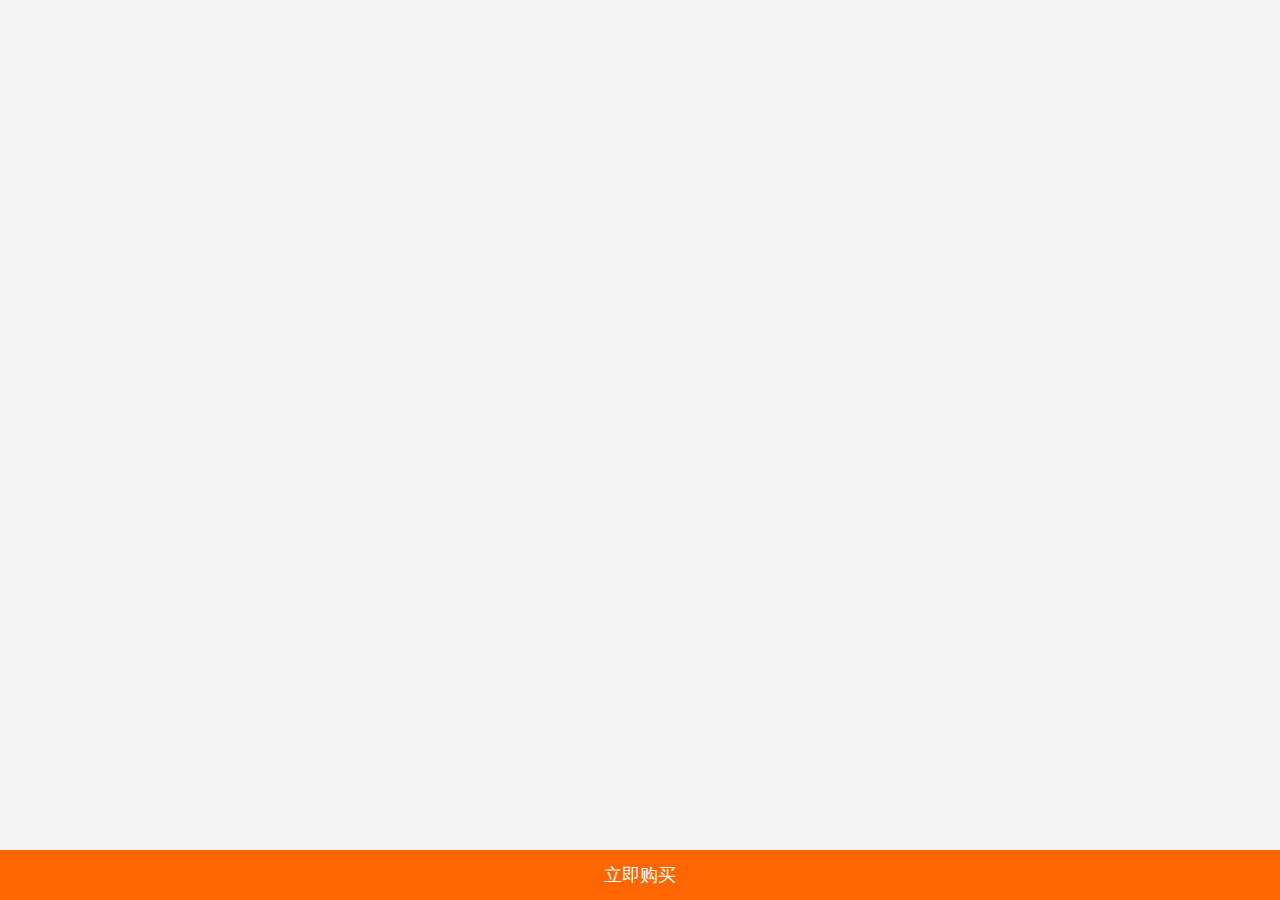
<file: package/index.html>
<!doctype html>
<html>
<head>
<meta charset="utf-8">
<meta name="viewport" content="width=device-width, initial-scale=1.0, maximum-scale=1.0, user-scalable=0">
<meta content="yes" name="apple-mobile-web-app-capable">
<meta content="black" name="apple-mobile-web-app-status-bar-style">
<meta content="telephone=no" name="format-detection">
<title>威娜钓具套装</title>
<link rel="shortcut icon" href="favicon.ico" />
<link type="text/css" rel="stylesheet" href="css/comm.css" />
</head>

<body>
<div class="wenr-bd">
    <div class="wenr-float-btn"><a href="javascript:;" class="b-default bg-orange" onclick="wenrProdItem()">立即购买</a></div>
</div>
<script type="text/javascript" src="js/jquery.min.js"></script>
<script type="text/javascript" src="js/share.js"></script>
<div class="wenr-item-choose wenr-b wenr-time">
    <div class="w-i-c-hd">
        <div class="fl w-i-c-photo directly"><span><img src="img/20170222684111.jpg"></span></div>
        <div class="fl w-i-c-info">
            <span class="info-title f-14 lh-16">全套垂钓装备鱼杆特价 鱼竿 鱼钩 鱼漂 鱼线 轮 </span>
            <div class="info-price f-16 mt-05">￥<span id="wenrProdPrice">325</span></div>
            <div class="info-select f-14 mt-05 c-gray">已选：<span id="wenrProdItem">黑色经典款</span></div>
        </div>
        <div class="w-i-c-close" onclick="wenrProdItem()"></div>
    </div>
    <div id="wenrProdItemSelect" class="clr w-i-c-select">
        <a href="javascript:;" class="select" data-title="黑色经典款" data-price="325" data-number="1" data-amount="325">黑色经典款</a>
        <a href="javascript:;" data-title="白色" data-price="315" data-number="1"  data-amount="315">白色</a>
        <a href="javascript:;" data-title="蓝色" data-price="350" data-number="1"  data-amount="350">蓝色</a>
    </div>
    <div class="wenr-line-t w-i-c-number">
        <span class="number-title fl f-14">购买数量</span>
        <div class="fr">
            <ul class="number-choose">
                <li id="wenrProdNminus" class="btn-minus"></li>
                <li><input id="wnerProdNtext" class="text-number" type="tel" data-max="5" value="1"><input id="wnerProdNamount" type="hidden" value="325"></li>
                <li id="wenrProdNadd" class="btn-add"></li>
            </ul>
        </div>
    </div>
    <div class="wenr-bd">
        <div class="wenr-float-btn"><a href="order.settlement.html" class="b-default bg-orange">确定</a></div>
    </div>
</div>
</body>
</html>
</file>
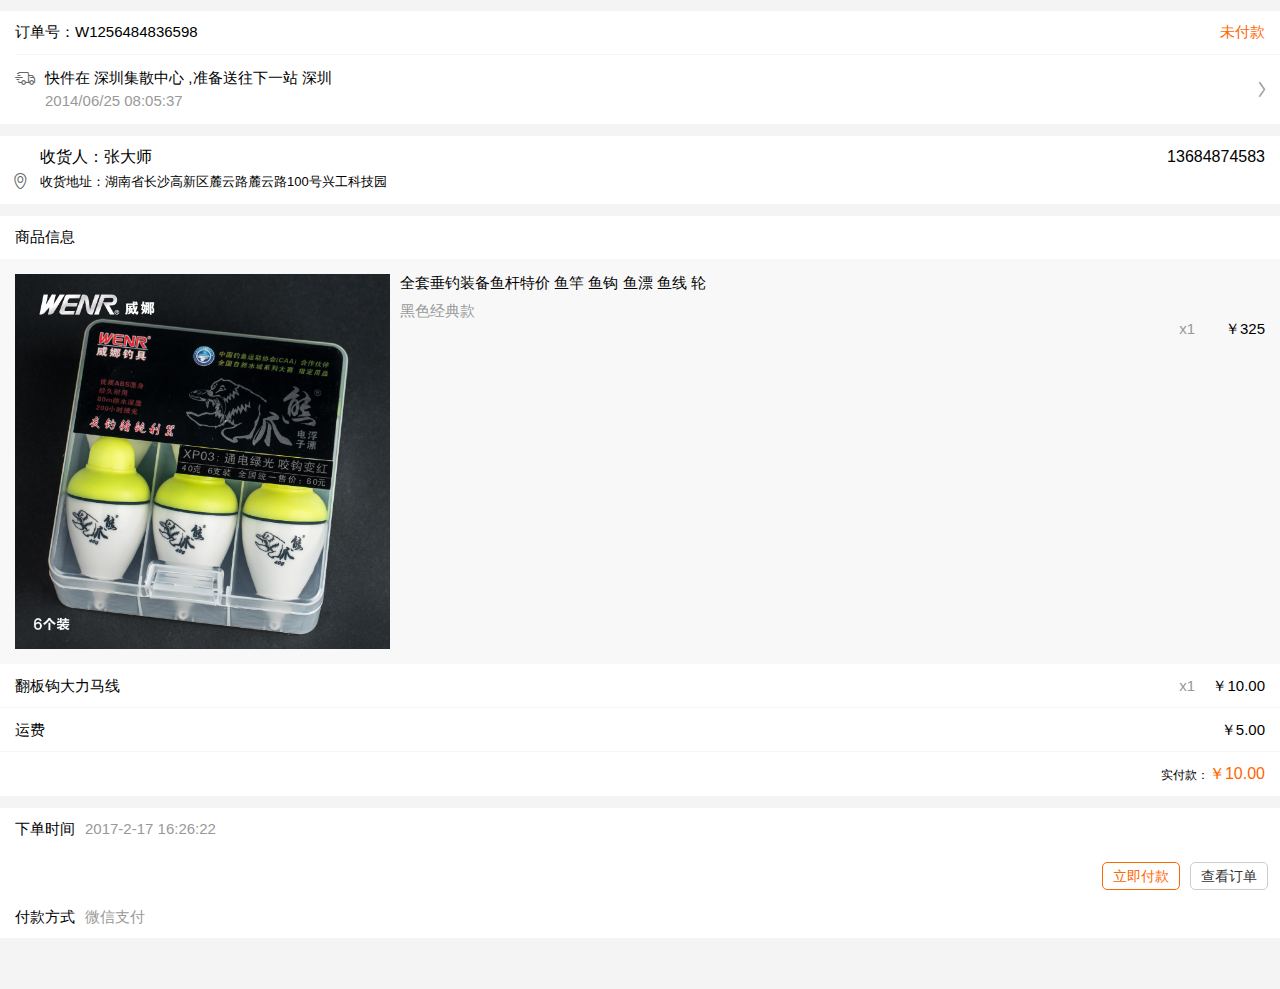
<file: package/order.detail.html>
<!doctype html>
<html>
<head>
<meta charset="utf-8">
<meta name="viewport" content="width=device-width, initial-scale=1.0, maximum-scale=1.0, user-scalable=0">
<meta content="yes" name="apple-mobile-web-app-capable">
<meta content="black" name="apple-mobile-web-app-status-bar-style">
<meta content="telephone=no" name="format-detection">
<title>订单详情</title>
<link rel="shortcut icon" href="favicon.ico" />
<link type="text/css" rel="stylesheet" href="css/comm.css" />
</head>

<body>
<div class="wenr-modules wenr-order">
    <div class="wenr-lines wenr-order-detail">
        <div class="wenr-list">
            <div class="wenr-m-left">订单号：W1256484836598</div>
            <div class="wenr-m-right"><span class="c-orange">未付款</span></div>
        </div>
        <div class="wenr-list">
            <a href="prompt.html" class="w-o-d-express">
                <div>快件在 深圳集散中心 ,准备送往下一站 深圳</div>
                <div class="c-gray mt-05">2014/06/25 08:05:37</div>
            </a>
        </div>
    </div>
    <div class="wenr-lines">
        <div class="wenr-address-select address">
            <div class="clr w-a-s-hd">
                <div class="fl" id="wenrAddressName">收货人：张大师</div>
                <div class="fr" id="wenrAddressPhone">13684874583</div>
            </div>
            <div class="w-a-s-bd" id="wenrAddressAddress">收货地址：湖南省长沙高新区麓云路麓云路100号兴工科技园</div>
        </div>
    </div>
    <div class="wenr-lines">
        <div class="wenr-title">商品信息</div>
        <div class="wenr-order-list">
            <div class="clr w-o-l-prod">
                <div class="fl w-o-l-photo directly"><span><img src="img/20170222684111.jpg"></span></div>
                <div class="fl w-o-l-title">
                    <div>全套垂钓装备鱼杆特价 鱼竿 鱼钩 鱼漂 鱼线 轮</div>
                    <div class="c-gray mt-10">黑色经典款</div>
                    <div class="fr"><span class="c-gray">x1</span><span class="fr w-o-l-price">￥325</span></div>
                </div>
            </div>
            <div class="wenr-title wenr-line-b">
                <div class="fl">翻板钩大力马线</div>
                <div class="fr"><span class="c-gray">x1</span><span class="fr w-o-l-price">￥10.00</span></div>
            </div>
            <div class="wenr-title wenr-line-b">
                <div class="fl">运费</div>
                <div class="fr"><span class="fr w-o-l-price">￥5.00</span></div>
            </div>
            <div class="w-o-l-info">实付款：<span class="f-16 c-orange">￥10.00</span></div>
        </div>
    </div>
    <div class="wenr-lines">
        <div class="wenr-list">
            <div class="fl mr-10">下单时间</div>
            <div class="fl"><span class="c-gray">2017-2-17 16:26:22</span></div>
        </div>
        <div class="wenr-list">
            <div class="fl mr-10">付款时间</div>
            <div class="fl"><span class="c-gray">2017-2-27 13:17:05</span></div>
        </div>
        <div class="wenr-list">
            <div class="fl mr-10">付款方式</div>
            <div class="fl"><span class="c-gray">微信支付</span></div>
        </div>
    </div>

<div class="wenr-bd">
    <div class="wenr-float-btn wenr-order-detail-btn">
        <a href="user.index.html" class="c-gray">查看订单</a>
        <a href="" class="c-orange">立即付款</a>
    </div>
</div>
<script type="text/javascript" src="js/jquery.min.js"></script>
<script type="text/javascript" src="js/share.js"></script>
</body>
</html>
</file>
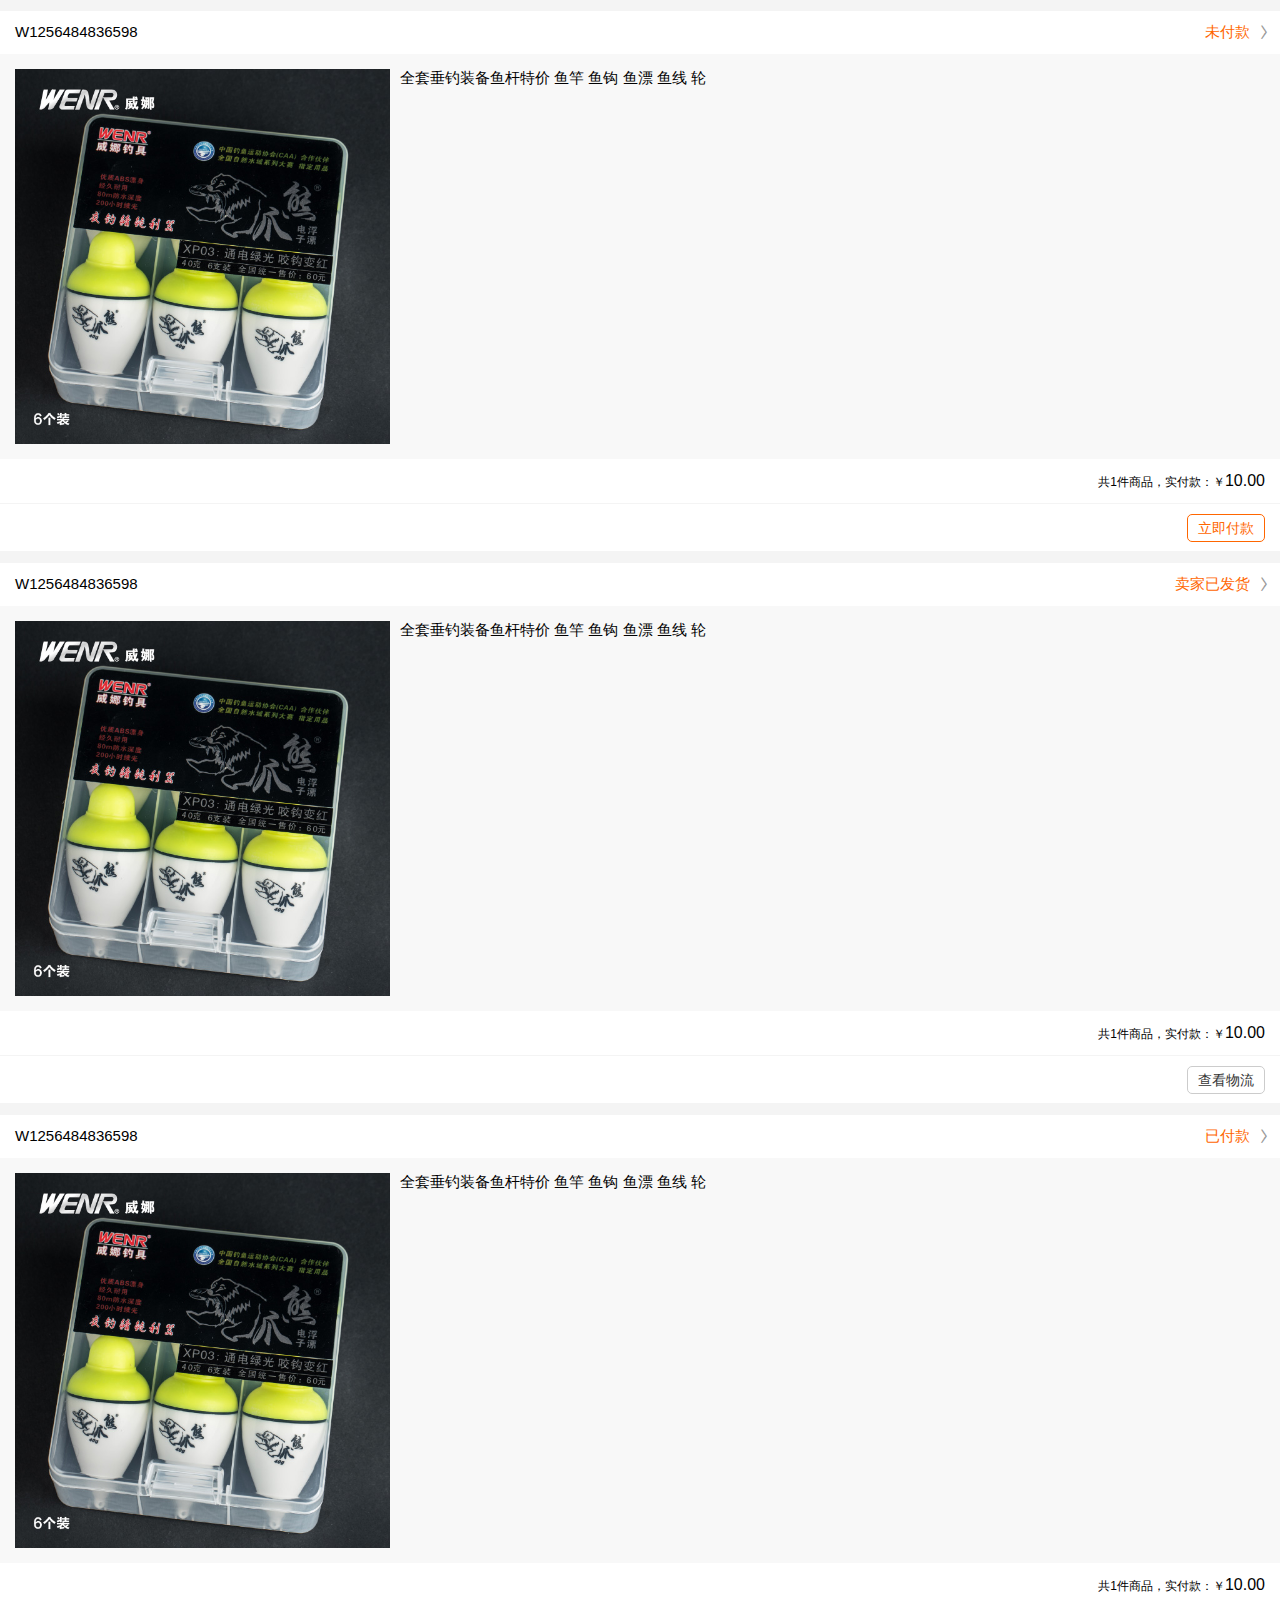
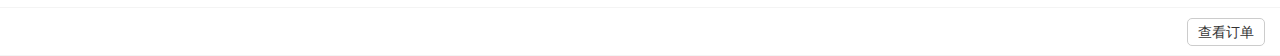
<file: package/order.list.html>
<!doctype html>
<html>
<head>
<meta charset="utf-8">
<meta name="viewport" content="width=device-width, initial-scale=1.0, maximum-scale=1.0, user-scalable=0">
<meta content="yes" name="apple-mobile-web-app-capable">
<meta content="black" name="apple-mobile-web-app-status-bar-style">
<meta content="telephone=no" name="format-detection">
<title>我的订单</title>
<link rel="shortcut icon" href="favicon.ico" />
<link type="text/css" rel="stylesheet" href="css/comm.css" />
</head>

<body>
<div class="wenr-order">
    <div class="wenr-lines wenr-order-list">
        <a href="order.detail.html" class="clr w-o-l-warn">
            <div class="fl">W1256484836598</div>
            <div class="fr arrow"><span class="c-orange">未付款</span></div>
        </a>
        <a href="order.detail.html" class="clr w-o-l-prod">
            <div class="fl w-o-l-photo directly"><span><img src="img/20170222684111.jpg"></span></div>
            <div class="fl w-o-l-title">全套垂钓装备鱼杆特价 鱼竿 鱼钩 鱼漂 鱼线 轮</div>
        </a>
        <div class="w-o-l-info wenr-line-b">共1件商品，实付款：￥<span class="f-16">10.00</span></div>
        <div class="clr w-o-l-btn">
            <a href="" class="c-orange">立即付款</a>
        </div>
    </div>
    <div class="wenr-lines wenr-order-list">
        <a href="order.detail.html" class="clr w-o-l-warn">
            <div class="fl">W1256484836598</div>
            <div class="fr arrow"><span class="c-orange">卖家已发货</span></div>
        </a>
        <a href="order.detail.html" class="clr w-o-l-prod">
            <div class="fl w-o-l-photo directly"><span><img src="img/20170222684111.jpg"></span></div>
            <div class="fl w-o-l-title">全套垂钓装备鱼杆特价 鱼竿 鱼钩 鱼漂 鱼线 轮</div>
        </a>
        <div class="w-o-l-info wenr-line-b">共1件商品，实付款：￥<span class="f-16">10.00</span></div>
        <div class="clr w-o-l-btn">
            <a href="" class="c-gray">查看物流</a>
        </div>
    </div>
    <div class="wenr-lines wenr-order-list">
        <a href="order.detail.html" class="clr w-o-l-warn">
            <div class="fl">W1256484836598</div>
            <div class="fr arrow"><span class="c-orange">已付款</span></div>
        </a>
        <a href="order.detail.html" class="clr w-o-l-prod">
            <div class="fl w-o-l-photo directly"><span><img src="img/20170222684111.jpg"></span></div>
            <div class="fl w-o-l-title">全套垂钓装备鱼杆特价 鱼竿 鱼钩 鱼漂 鱼线 轮</div>
        </a>
        <div class="w-o-l-info wenr-line-b">共1件商品，实付款：￥<span class="f-16">10.00</span></div>
        <div class="clr w-o-l-btn">
            <a href="" class="c-gray">查看订单</a>
        </div>
    </div>
</div>
<script type="text/javascript" src="js/jquery.min.js"></script>
<script type="text/javascript" src="js/share.js"></script>
</body>
</html>
</file>
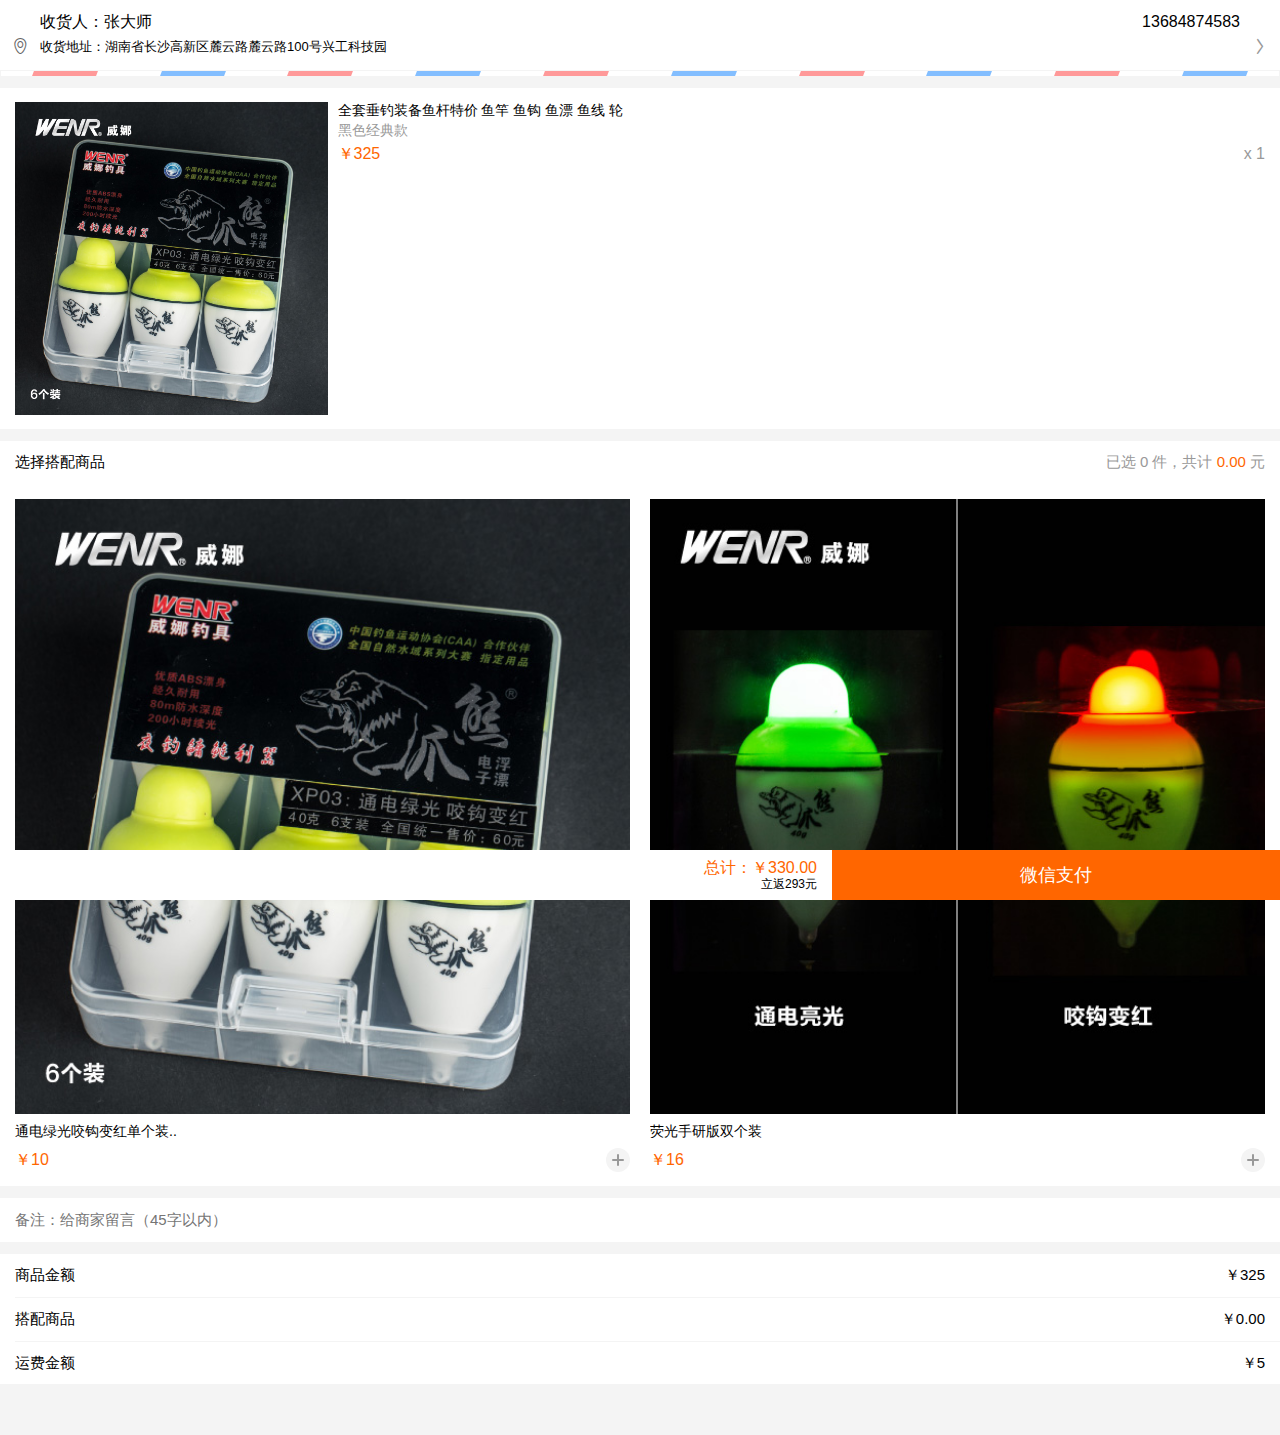
<file: package/order.settlement.html>
<!doctype html>
<html>
<head>
<meta charset="utf-8">
<meta name="viewport" content="width=device-width, initial-scale=1.0, maximum-scale=1.0, user-scalable=0">
<meta content="yes" name="apple-mobile-web-app-capable">
<meta content="black" name="apple-mobile-web-app-status-bar-style">
<meta content="telephone=no" name="format-detection">
<title>结算</title>
<link rel="shortcut icon" href="favicon.ico" />
<link type="text/css" rel="stylesheet" href="css/comm.css" />
<link type="text/css" rel="stylesheet" href="css/LArea.min.css" />
</head>

<body>
<div class="wenr-address-select address arrow" onclick="wenrAddressSelect('order.address.html','')">
    <div class="clr w-a-s-hd">
        <div class="fl" id="wenrAddressName">收货人：张大师</div>
        <div class="fr" id="wenrAddressPhone">13684874583</div>
    </div>
    <div class="w-a-s-bd" id="wenrAddressAddress">收货地址：湖南省长沙高新区麓云路麓云路100号兴工科技园</div>
</div>
<div class="wenr-address-lump"><span></span><span></span><span></span><span></span><span></span><span></span><span></span><span></span><span></span><span></span></div>
<div class="wenr-lines">
    <div class="clr wenr-prod-show">
        <div class="fl w-p-s-photo directly"><span><img src="img/20170222684111.jpg"></span></div>
        <div class="fl w-p-s-info">
            <span class="info-title f-14 lh-16">全套垂钓装备鱼杆特价 鱼竿 鱼钩 鱼漂 鱼线 轮 </span>
            <div class="info-select f-14 mt-05 c-gray">黑色经典款</div>
            <div class="clr info-price f-16 mt-10">
                <div class="fl c-orange">￥325</div>
                <div class="fr c-gray">x 1</div>
            </div>
        </div>
    </div>
</div>
<div class="wenr-modules mt-10">
    <div class="wenr-lines wner-rma">
        <div class="wner-rma-hd">
            <div class="wenr-line-b">
                <div class="fl">选择搭配商品</div>
                <div class="fr c-gray">已选 <span id="wenrOrderRmaNumber">0</span> 件，共计 <span id="wenrOrderRmaPrice" class="c-orange">0.00</span> 元</div>
            </div>
        </div>
        <div class="clr wner-rma-list">
            <div class="w-r-l-item">
                <div class="w-r-l-photo directly"><span><img src="img/20170222684111.jpg"></span></div>
                <div class="f-14 w-r-l-title">通电绿光咬钩变红单个装..</div>
                <div class="clr">
                    <div class="fl w-r-l-price c-orange f-16">￥10</div>
                    <div class="fr">
                        <ul class="w-r-l-number">
                            <li class="number-minus numberBtn"></li>
                            <li class="number-text" data-price="10">0</li>
                            <li class="number-add numberBtn"></li>
                        </ul>
                    </div>
                </div>
            </div>
            <div class="w-r-l-item">
                <div class="w-r-l-photo directly"><span><img src="img/20170222684115.jpg"></span></div>
                <div class="w-r-l-title">荧光手研版双个装</div>
                <div class="clr">
                    <div class="fl w-r-l-price c-orange f-16">￥16</div>
                    <div class="fr">
                        <ul class="w-r-l-number">
                            <li class="number-minus numberBtn"></li>
                            <li class="number-text" data-price="16">0</li>
                            <li class="number-add numberBtn"></li>
                        </ul>
                    </div>
                </div>
            </div>
        </div>
    </div>
    <div class="wenr-lines wner-form-text"><input type="text" class="t-default" placeholder="备注：给商家留言（45字以内）"></div>
    <div class="wenr-lines">
        <div class="wenr-list">
            <div class="wenr-m-left">商品金额</div>
            <div class="wenr-m-right">￥325</div>
        </div>
        <div class="wenr-list">
            <div class="wenr-m-left">搭配商品</div>
            <div class="wenr-m-right">￥<span id="wenrOrderAdditional_html">0.00</span></div>
        </div>
        <div class="wenr-list">
            <div class="wenr-m-left">运费金额</div>
            <div class="wenr-m-right">￥5</div>
        </div>
    </div>
</div>
<div class="wenr-bd">
    <div class="wenr-float-btn wenr-order-bd">
        <div class="fl w-o-b-info">
            <div class="c-orange f-16">总计：￥<span id="wenrOrderAmount_html">330.00</span></div>
            <div>立返293元</div>
        </div>
        <div class="fr w-o-b-btn"><a href="order.list.html" class="b-default bg-orange">微信支付</a></div>
    </div>
</div>
<input id="wenrOrderAmount" type="hidden" value="330"><!--结算总价-->
<input id="wenrOrderUnitprice" type="hidden" value="325"><!--商品金额-->
<input id="wenrOrderCarriage" type="hidden" value="5"><!--运费-->
<input id="wenrOrderAdditional" type="hidden" value="0"><!--搭配商品金额-->
<script type="text/javascript" src="js/jquery.min.js"></script>
<script type="text/javascript" src="js/share.js"></script>
<script type="text/javascript">
window.onload = function(){
    history.replaceState(null,'',location.pathname+location.search);
}
window.onhashchange=function(){
    var $url = window.location.hash;
    var pattern = "#";
    $url = $url.replace(new RegExp(pattern), "");
    if($url == ""){
        $("#addRessAddHtml").remove()
        $(".wenr-popup-right,.wenr-c-address-add,.wenr-address-map").removeClass("play").fadeOut(200,function(){
            $(this).remove()
            $("html,body").removeClass("on");
            history.replaceState(null,'',location.pathname+location.search);
        });
    }else if($url == "addresSelect"){
        $(".wenr-address-add").removeClass("play").fadeOut(200);
    }
}
</script>
</body>
</html>
</file>
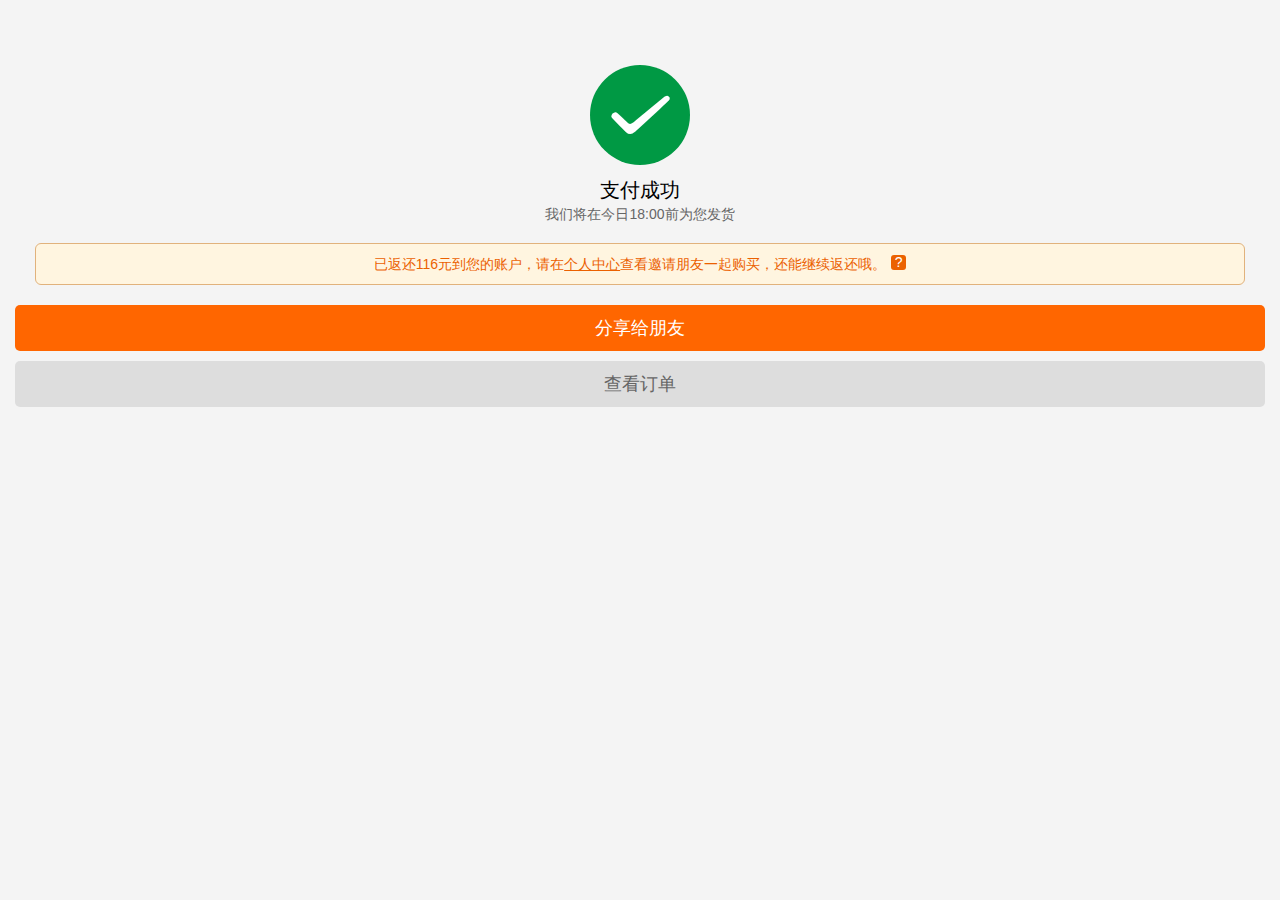
<file: package/prompt.html>
<!doctype html>
<html>
<head>
<meta charset="utf-8">
<meta name="viewport" content="width=device-width, initial-scale=1.0, maximum-scale=1.0, user-scalable=0">
<meta content="yes" name="apple-mobile-web-app-capable">
<meta content="black" name="apple-mobile-web-app-status-bar-style">
<meta content="telephone=no" name="format-detection">
<title>提示</title>
<link rel="shortcut icon" href="favicon.ico" />
<link type="text/css" rel="stylesheet" href="css/comm.css" />
</head>

<body>
<div class="wenr-prompt-page">
    <div class="w-p-p-ico success"></div>
    <div class="w-p-p-title">支付成功</div>
    <div class="w-p-p-subhead">我们将在今日18:00前为您发货</div>
    <div class="w-p-p-prompt">已返还116元到您的账户，请在<a href="">个人中心</a>查看邀请朋友一起购买，还能继续返还哦。<div class="wenr-warn" onclick="wenrCenterPopup('返还规则','可要细化这些规则，云联惠返还系统里涉及到各种积分的结算和各级会员的收益，是不是曾经搞得你烟花缭乱？那一起系统地来认识一下吧。')"></div></div>
    <div>
        <a href="" class="b-default bg-orange c-white">分享给朋友</a>
        <a href="order.detail.html" class="b-default mt-10 c-darkgray bg-gray">查看订单</a>
    </div>
</div>
<script type="text/javascript" src="js/jquery.min.js"></script>
<script type="text/javascript" src="js/share.js"></script>
</body>
</html>
</file>
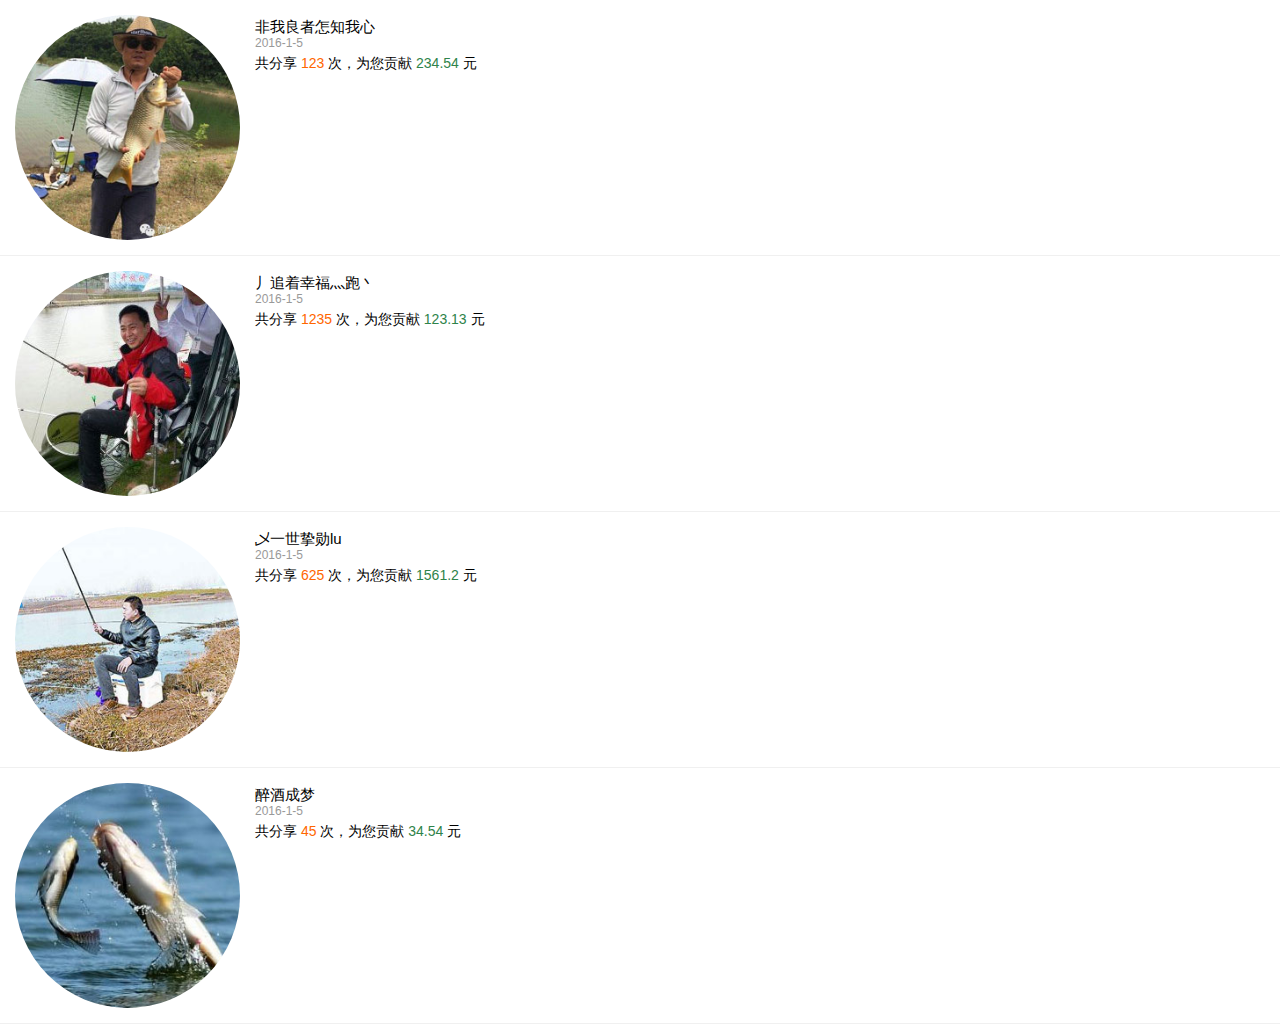
<file: package/user.distributor.html>
<!doctype html>
<html>
<head>
<meta charset="utf-8">
<meta name="viewport" content="width=device-width, initial-scale=1.0, maximum-scale=1.0, user-scalable=0">
<meta content="yes" name="apple-mobile-web-app-capable">
<meta content="black" name="apple-mobile-web-app-status-bar-style">
<meta content="telephone=no" name="format-detection">
<title>我的分销商</title>
<link rel="shortcut icon" href="favicon.ico" />
<link type="text/css" rel="stylesheet" href="css/comm.css" />
</head>

<body>
<div class="wenr-user-distributor">
    <ul>
        <li class="fl directly circles w-u-d-photo"><span><img src="img/20170222684117.jpg"></span></li>
        <li class="fl w-u-d-info">
            <div class="neme">非我良者怎知我心</div>
            <div class="c-gray">2016-1-5</div>
            <div class="mt-05 record">共分享 <span class="c-orange">123</span> 次，为您贡献 <span class="c-green">234.54</span> 元</div>
        </li>
    </ul>
    <ul>
        <li class="fl directly circles w-u-d-photo"><span><img src="img/20170222684118.jpg"></span></li>
        <li class="fl w-u-d-info">
            <div class="neme">丿追着幸福灬跑丶</div>
            <div class="c-gray">2016-1-5</div>
            <div class="mt-05 record">共分享 <span class="c-orange">1235</span> 次，为您贡献 <span class="c-green">123.13</span> 元</div>
        </li>
    </ul>
    <ul>
        <li class="fl directly circles w-u-d-photo"><span><img src="img/20170222684119.jpg"></span></li>
        <li class="fl w-u-d-info">
            <div class="neme">乄一世挚勋lu</div>
            <div class="c-gray">2016-1-5</div>
            <div class="mt-05 record">共分享 <span class="c-orange">625</span> 次，为您贡献 <span class="c-green">1561.2</span> 元</div>
        </li>
    </ul>
    <ul>
        <li class="fl directly circles w-u-d-photo"><span><img src="img/20170222684120.jpg"></span></li>
        <li class="fl w-u-d-info">
            <div class="neme">醉酒成梦</div>
            <div class="c-gray">2016-1-5</div>
            <div class="mt-05 record">共分享 <span class="c-orange">45</span> 次，为您贡献 <span class="c-green">34.54</span> 元</div>
        </li>
    </ul>
</div>
<script type="text/javascript" src="js/jquery.min.js"></script>
<script type="text/javascript" src="js/share.js"></script>
</body>
</html>
</file>
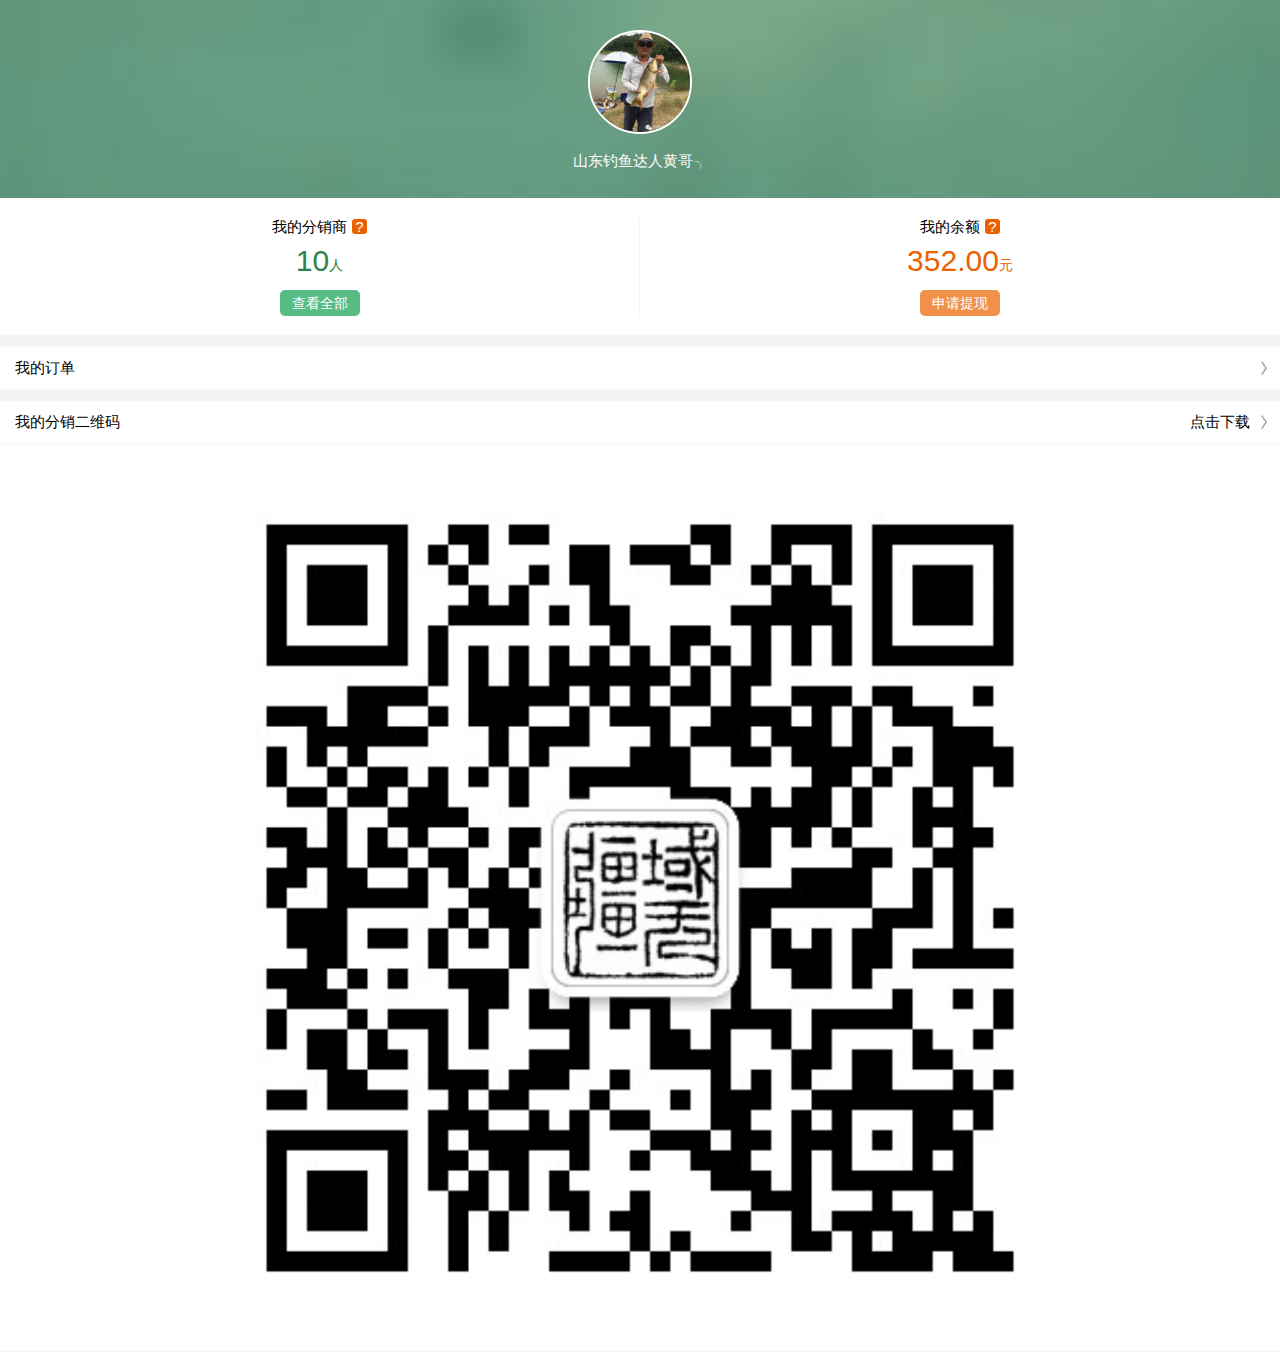
<file: package/user.index.html>
<!doctype html>
<html>
<head>
<meta charset="utf-8">
<meta name="viewport" content="width=device-width, initial-scale=1.0, maximum-scale=1.0, user-scalable=0">
<meta content="yes" name="apple-mobile-web-app-capable">
<meta content="black" name="apple-mobile-web-app-status-bar-style">
<meta content="telephone=no" name="format-detection">
<title>会员中心</title>
<link rel="shortcut icon" href="favicon.ico" />
<link type="text/css" rel="stylesheet" href="css/comm.css" />
</head>

<body>
<div class="wenr-user">
    <div class="wenr-user-hd">
        <div class="w-u-h-photo directly circles"><span><img src="img/20170222684117.jpg"></span></div>
        <div class="w-u-h-name">山东钓鱼达人黄哥╮</div>
    </div>
    <div class="wenr-user-item">
        <div class="fl w-u-i-people">
            <div class="w-u-i-title">我的分销商<div class="wenr-warn" onclick="wenrCenterPopup('分销商说明','分销和批发是相对的，是从管理和计划的角度上，对商家的定义。所谓“分销商”，一般是企业，用来说有服务终端意识的行商。')"></div></div>
            <div class="w-u-i-info"><span class="number">10</span><span class="unit">人</span></div>
            <a href="user.distributor.html" class="w-u-i-btn">查看全部</a>
        </div>
        <div class="fl w-u-i-surplus">
            <div class="w-u-i-title">我的余额<div class="wenr-warn" onclick="wenrCenterPopup('余额','可用于购物抵扣')"></div></div>
            <div class="w-u-i-info"><span class="number">352.00</span><span class="unit">元</span></div>
            <a href="" class="w-u-i-btn">申请提现</a>
        </div>
    </div>
</div>
<div class="wenr-modules">
    <div class="wenr-lines">
        <a href="" class="wenr-list">
            <div class="wenr-m-left">我的订单</div>
            <div class="wenr-m-right arrow"></div>
        </a>
    </div>
    <div class="wenr-lines">
        <a href="" class="wenr-list">
            <div class="wenr-m-left">我的分销二维码</div>
            <div class="wenr-m-right arrow">点击下载</div>
        </a>
        <div class="wenr-line-t p-20">
            <div class="directly" style="width:70%;margin:0rem auto"><span><img src="img/20170222684121.jpg"></span></div>
        </div>
    </div>
</div>
<script type="text/javascript" src="js/jquery.min.js"></script>
<script type="text/javascript" src="js/share.js"></script>
</body>
</html>
</file>
<file: package/css/comm.css>
@charset "utf-8";
/* CSS Document */
html{font-size:62.5%}
body,ul,li,p,dl,dd,dt,h1,h2,h3,figure{padding:0;margin:0;}
body{width:100%;height:100%;color:#000;display:block;font:normal 1.2rem/1.4rem -apple-system-font,Helvetica Neue,Helvetica,sans-serif;background:#f4f4f4;-webkit-tap-highlight-color:rgba(0,0,0,0);-webkit-user-select:none;-moz-user-select:none;-ms-user-select:none;user-select: none;-webkit-text-size-adjust:100%;-ms-text-size-adjust:100%;-webkit-text-size-adjust:100%}
body.on,html.on{position:absolute;left:0;top:0;right:0;bottom:0;overflow:hidden}
a{color:#000;outline:0;font-family:-apple-system-font,Helvetica Neue,Helvetica,sans-serif;text-decoration:none;font-size:1.2rem;background:none}
i{font-style:normal}h1,h2,h3{font-weight:normal}
a::visited,a:active,a:hover{color:#000}
img{vertical-align:top;height:100%}
input,textarea,select{font-size:1.4rem;line-height:100%;color:#000;margin:0;padding:0;border:0;border-radius:0;font-family:Helvetica,sans-serif,"微软雅黑";appearance:none;-moz-appearance:none;-webkit-appearance:none}input:focus,textarea:focus,select:focus{outline-style:none}
input::-webkit-search-cancel-button{display:none}
table{border-collapse:collapse}
ul,li{list-style:none}
.fl{float:left}.fr{float:right}
.clr{#zoom:1;clear:both}
.clr:before,.clr:after{display:block;content:".";text-indent:-999rem;height:0!important;font-size:0!important;line-height:0!important;visibility:hidden}
.clr:after{clear:both}
/* IE 6/7浏览器 (触发hasLayout) */
.clr{*zoom:1}
.t-c{text-align:center}.t-r{text-align:right}
.directly span,.directly a{width:100%;padding-top:100%;position:relative;display:block}
.directly span img,.directly a img{width:100%;height:100%;position:absolute;top:0;left:0}
.circles{border-radius:50%;overflow:hidden}
@font-face {font-family: "wenrfont";
  src: url('font/iconfont.eot?t=1484882480220'); /* IE9*/
  src: url('font/iconfont.eot?t=1484882480220#iefix') format('embedded-opentype'), /* IE6-IE8 */
  url('font/iconfont.woff?t=1484882480220') format('woff'), /* chrome, firefox */
  url('font/iconfont.ttf?t=1484882480220') format('truetype'), /* chrome, firefox, opera, Safari, Android, iOS 4.2+*/
  url('font/iconfont.svg?t=1484882480220#wenrfont') format('svg'); /* iOS 4.1- */
}
.wenrfont{font-family:"wenrfont" !important;font-size:1.2rem;font-style:normal;-webkit-font-smoothing:antialiased;-moz-osx-font-smoothing:grayscale;}
/***外边距&内边距***/
.p-10{padding:1rem}.p-15{padding:1.5rem}.p-20{padding:2rem}
.pt-10{padding-top:1rem}.pt-20{padding-top:2rem}
.pl-05{padding-left:.5rem}.pl-10{padding-left:1rem}.pl-20{padding-left:2rem}.pr-05{padding-right:.5rem}.pr-10{padding-right:1rem}
.pb-10{padding-bottom:1rem}.pb-20{padding-bottom:2rem}
.m-10{margin:1rem}
.ml-05{margin-left:.5rem}.ml-10{margin-left:1rem}
.mt-05{margin-top:.5rem}.mt-10{margin-top:1rem}.mt-20{margin-top:2rem}.mt-30{margin-top:3rem}.mt-40{margin-top:4rem}
.mr-05{margin-right:.5rem}.mr-10{margin-right:1rem}.mr-20{margin-right:2rem}
.mb-05{margin-bottom:.5rem}.mb-10{margin-bottom:1rem}.mb-20{margin-bottom:2rem}
.d-ib{display:inline-block}.d-b{display:block}.v-t{vertical-align:top}.v-m{vertical-align:middle}.bs-b{box-sizing:border-box}

/***动画***/
.wenr-time{-webkit-transition:all .1s linear;-moz-transition:all .1s linear;-o-transition:all .1s;transition:all .1s linear}
.wenr-b{-webkit-transform:translate(0,100%);transform:translate(0,100%)}
.wenr-b.play{-webkit-transform:translate(0,0);transform:translate(0,0)}
.wenr-c{-webkit-transform:translate(-50%,-50%) scale(0);transform:translate(-50%,-50%) scale(0)}
.wenr-c.play{-webkit-transform:translate(-50%,-50%) scale(1);transform:translate(-50%,-50%) scale(1)}
.wenr-r{-webkit-transform:translate(100%,0);transform:translate(100%,0)}
.wenr-r.play{-webkit-transform:translate(0,0);transform:translate(0,0)}

.c-white{color:#fff}.c-gray{color:#999}.c-darkgray{color:#666}.c-orange{color:#ff6600}.c-green{color:#2e834a}
.bg-orange{background:#ff6600}
.bg-gray{background:#ddd}

.t-default{width:100%;height:4.6rem;padding:1.5rem;border-radius:.5rem;border:.1rem solid #666;box-sizing:border-box;background:#fff}
.t-default::-webkit-input-placeholder{line-height:2rem}.t-default::-moz-placeholder{line-height:2rem}.t-default::-ms-input-placeholder{line-height:2rem}
.t-default.no-error,.ta-default.no-error{border:.1rem solid #990000;box-shadow:0 0 .5rem #c28484}
.select-arrow{position:relative}.select-arrow::after{width:2rem;height:2rem;content:"\e64f";text-align:center;font:normal 1.8rem/2rem "wenrfont";color:#999;position:absolute;top:1.3rem;right:.5rem}
.ta-default{width:100%;min-height:5rem;border-radius:.5rem;padding:1.5rem;border:.1rem solid #4f4343;box-sizing:border-box;background:#fff}
.b-default{width:100%;height:4.6rem;display:block;font-size:1.8rem;line-height:4.6rem;text-align:center;border-radius:.5rem;border:none;box-sizing:border-box}
.radio,.checkbox{width:1.8rem;height:1.8rem;display:inline-block;position:relative;box-sizing:border-box;overflow:hidden;border:.1rem solid #786d6c;background:none}
.radio:checked,.checkbox:checked,.r-orange.select{border:none}
.radio:checked::before,.checkbox:checked:before,.r-orange.select::before{width:1.8rem;height:1.8rem;text-align:center;line-height:1.8rem;display:block;font-family:"wenrfont";content:'\e650';color:#fff;font-size:1.7rem;text-indent:.1rem;position:absolute;top:0;left:0}
.radio{border-radius:1.8rem}.radio:checked::before{border-radius:1.8rem;background:#990000}
.radio.r-orange:checked::before,.r-orange.select{background:#990000}
.checkbox{border-radius:.5rem}.checkbox:checked::before{background:#990000}

/***字体***/
.f-14{font-size:1.4rem!important}.f-16{font-size:1.6rem!important}.f-18{font-size:1.8rem!important}.f-22{font-size:2.2rem!important}.f-30{font-size:3rem!important}
.lh-14{line-height:1.4rem!important}.lh-16{line-height:1.6rem!important}.lh-18{line-height:1.8rem}.lh-20{line-height:2rem}.lh-30{line-height:2.6rem}

.wenr-bg{display:none;position:fixed;top:0;left:0;right:0;bottom:0;background:rgba(0,0,0,.3)}
img.img-loading{background:url(../images/loading.gif) no-repeat center center;background-size:30%}

.wenr-item-choose{width:100%;position:fixed;bottom:0;left:0;display:none;z-index:6;background:#fff}
.wenr-item-choose .w-i-c-hd{padding:1rem;position:relative}
.wenr-item-choose .w-i-c-photo{width:35%;padding:.3rem;position:relative;margin-top:-3rem;box-sizing:border-box;background:#fff}
.wenr-item-choose .w-i-c-info{width:65%;padding:0 1rem;box-sizing:border-box}
.wenr-item-choose .w-i-c-info .info-title{display:block;padding-right:4rem}
.wenr-item-choose .w-i-c-info .info-price{color:#eb6100}
.wenr-item-choose .w-i-c-close{width:3.2rem;height:3.2rem;position:absolute;top:1rem;right:1rem}
.wenr-item-choose .w-i-c-close::before,.wenr-item-choose .w-i-c-close::after{content:"";position:absolute;background:#999;-webkit-transform:rotate(45deg);transform:rotate(45deg)}
.wenr-item-choose .w-i-c-close::before{width:2rem;height:.2rem;top:1.5rem;left:.6rem}
.wenr-item-choose .w-i-c-close::after{width:.2rem;height:2rem;top:.6rem;left:1.5rem}
.wenr-item-choose .w-i-c-select{padding:1rem .5rem}
.wenr-item-choose .w-i-c-select a{padding:1rem 2rem;font-size:1.4rem;display:block;float:left;margin:.5rem;border-radius:1.1rem;background:#f4f4f4;}
.wenr-item-choose .w-i-c-select a.select{color:#fff;background:#000}
.wenr-item-choose .w-i-c-number{padding:1rem;padding-bottom:2rem;overflow:hidden}
.wenr-item-choose .w-i-c-number .number-title{line-height:3.4rem}
.wenr-item-choose .w-i-c-number .number-choose{overflow:hidden}
.wenr-item-choose .w-i-c-number .number-choose li{float:left}
.wenr-item-choose .w-i-c-number .number-choose li.btn-minus,.number-choose li.btn-add{width:3.4rem;height:3.4rem;position:relative;background:#f4f4f4}
.wenr-item-choose .w-i-c-number .number-choose li.btn-minus:before,
.wenr-item-choose .w-i-c-number .number-choose li.btn-add:before,
.wenr-item-choose .w-i-c-number .number-choose li.btn-add:after{content:"";position:absolute;border-radius:1rem;display:block;background:#999}
.wenr-item-choose .w-i-c-number .number-choose li.btn-minus:before,.wenr-item-choose .w-i-c-number .number-choose li.btn-add:before{width:1.6rem;height:.2rem;left:.9rem;top:1.6rem}
.wenr-item-choose .w-i-c-number .number-choose li.btn-add:after{width:.2rem;height:1.6rem;left:1.6rem;top:.9rem}
.wenr-item-choose .w-i-c-number .number-choose li .text-number{width:6rem;height:3.4rem;text-align:center;margin:0 .2rem;background:#f4f4f4}

.wenr-bd{height:5rem;}
.wenr-float-btn{position:fixed;left:0;right:0;bottom:0;z-index:5}
.wenr-float-btn a.b-default{display:block;border-radius:0;height:5rem;line-height:5rem;color:#fff}

.wner-form-text .t-default,.wner-form-text .ta-default{border-radius:0;border:0;font-size:1.5rem;line-height:2rem}
.wenr-modules .wenr-title{padding:1.5rem;overflow:hidden;font-size:1.5rem}
.wenr-modules .wenr-list{display:block;position:relative;overflow:hidden;font-size:1.5rem;line-height:1.4rem;padding:1.5rem}
.wenr-modules .wenr-list .wenr-m-left{position:absolute;top:1.5rem;left:1.5rem}
.wenr-modules .wenr-list .wenr-m-right{text-align:right;position:relative}.wenr-modules .wenr-list .wenr-m-right a{min-width:5rem;display:inline-block;font-size:1.5rem}
.wenr-lines{margin-top:1rem}
.wenr-lines,.wenr-line-t,.wenr-line-b{position:relative;background:#fff}
.wenr-line-t:before,.wenr-line-b:after,.wenr-lines:before,.wenr-lines:after,
.wenr-modules .wenr-list::before,
.wenr-address .wenr-address-list li::before{content:"";position:absolute;left:0;z-index:2;right:0;height:.1rem;-webkit-transform:scaleY(0.5);transform:scaleY(0.5)}
.wenr-modules .wenr-list:first-child::before,.wenr-address .wenr-address-list li:first-child::before{display:none}
.wenr-modules .wenr-list::before,.wenr-address .wenr-address-list li::before{left:1.5rem}
.wenr-lines:before,.wenr-line-t:before,
.wenr-modules .wenr-list::before,
.wenr-address .wenr-address-list li::before{top:0;border-top:1px solid #e9e9e9;-webkit-transform-origin:0 0;transform-origin:0 0}
.wenr-lines:after,.wenr-line-b:after{bottom:0;border-bottom: 1px solid #e9e9e9;-webkit-transform-origin:0 100%;transform-origin:0 100%}

.wenr-popup-right,.wenr-address-add{position:fixed;top:0;right:0;bottom:0;left:0;display:none;background:#f4f4f4}
.wenr-popup-right{z-index:6}.wenr-address-add{z-index:7}
.wenr-address{position:fixed;top:0;right:0;bottom:5rem;left:0;z-index:6;overflow-x:hidden;overflow-y:auto;-webkit-overflow-scrolling:touch;background:#f4f4f4}
.wenr-address .wenr-address-list{margin-top:0}
.wenr-address .wenr-address-list li{padding:1.5rem 4rem 1.5rem 1.5rem;position:relative}
.wenr-address .wenr-address-list li .w-a-l-hd{font-size:1.6rem}.wenr-address .wenr-address-list li .w-a-l-hd span{margin-right:1rem}
.wenr-address .wenr-address-list li .w-a-l-bd{font-size:1.3rem;line-height:1.6rem;margin-top:1rem;}
.wenr-address .wenr-address-list li::after{width:2rem;height:2rem;border-radius:50%;border:.1rem solid #ddd;content:"";position:absolute;right:1.5rem;top:50%;margin-top:-1rem}
.wenr-address .wenr-address-list li.select::after{content:"\e652";font:normal 2.2rem/2rem "wenrfont";color:#fff;border:.1rem solid #009944;background:#009944}
.wenr-address-addbtn{position:fixed;left:0;right:0;bottom:0;}
.wenr-address-addbtn a{width:100%;height:5rem;font-size:1.8rem;z-index:7;line-height:5rem;color:#fff;text-align:center;display:block}
.wenr-address-select{position:relative;padding:1.5rem;background:#fff}
.wenr-address-select.address{padding-left:4rem}.wenr-address-select.arrow{padding-right:4rem}
.wenr-address-select.address::before,.wenr-address-select.arrow::after{width:3rem;height:3rem;font-family:"wenrfont";top:4rem;font-size:2rem;position:absolute;}
.wenr-address-select.address::before{left:1rem;content:"\e650";color:#666}
.wenr-address-select.arrow::after{right:0rem;content:"\e64f";color:#999}
.wenr-address-select .w-a-s-hd{font-size:1.6rem}
.wenr-address-select .w-a-s-bd{margin-top:1rem;font-size:1.3rem;line-height:1.6rem}
.wenr-address-lump{height:.5rem;border:.1rem solid #f4f4f4;overflow:hidden;background:#fff}
.wenr-address-lump span{width:5%;height:.5rem;display:block;float:left;transform:skew(-20deg)}
.wenr-address-lump span:nth-child(even){margin:0 2.5%;background:#83beff}
.wenr-address-lump span:nth-child(odd){margin:0 2.5%;background:#ff9999}

.wenr-prompt{width:70%;position:fixed;top:50%;left:50%;display:none;z-index:9;text-align:center;padding:2rem 1.5rem;box-sizing:border-box;border-radius:1rem;font-size:1.6rem;color:#fff;background:rgba(0,0,0,.8)}
.wenr-prompt::before{width:3rem;height:3rem;display:block;margin:0 auto 1rem;border-radius:50%;font:normal 1.6rem/3rem "wenrfont";}
.wenr-prompt.warn::before{border:.1rem solid #fff;content:"\e600";}

.wenr-prod-show{padding:1.5rem}
.wenr-prod-show .w-p-s-photo{width:25%}
.wenr-prod-show .w-p-s-info{width:75%;padding-left:1rem;box-sizing:border-box}

.wenr-prompt-page{padding:1.5rem;text-align:center;}
.wenr-prompt-page .w-p-p-ico::before{width:10rem;height:10rem;border-radius:50%;color:#fff;margin:5rem auto 1rem;display:block;font-family:"wenrfont";line-height:10rem}
.wenr-prompt-page .w-p-p-ico.success::before{content:"\e652";font-size:8rem;background:#009944}
.wenr-prompt-page .w-p-p-title{font-size:2rem;line-height:3rem}
.wenr-prompt-page .w-p-p-subhead{font-size:1.4rem;line-height:1.8rem;color:#666;}
.wenr-prompt-page .w-p-p-prompt{font-size:1.4rem;padding:1rem;line-height:2rem;color:#eb6100;margin:2rem 2rem;border-radius:.6rem;border:.1rem solid #e1b27c;background:#fff5e0}
.wenr-prompt-page .w-p-p-prompt a{font-size:1.4rem;text-decoration:underline;color:#eb6100}
.wenr-popup-center{width:90%;min-height:8rem;display:none;border-radius:1.1rem;position:fixed;top:50%;left:50%;z-index:9;background:#fff}
.wenr-popup-center .wenr-p-c-title{font-size:1.8rem;line-height:2rem;padding:2rem 0 0;text-align:center}
.wenr-popup-center .wenr-p-c-close{width:3rem;height:3rem;position:absolute;top:1rem;right:1rem}
.wenr-popup-center .wenr-p-c-close::before,.wenr-popup-center .wenr-p-c-close::after{content:"";position:absolute;background:#999;-webkit-transform:rotate(45deg);transform:rotate(45deg)}
.wenr-popup-center .wenr-p-c-close::before{width:2.4rem;height:.2rem;top:1.4rem;left:.3rem}
.wenr-popup-center .wenr-p-c-close::after{width:.2rem;height:2.4rem;top:.3rem;left:1.4rem}
.wenr-popup-center .wenr-p-c-con{padding:2rem;font-size:1.4rem;text-align:justify; line-height:1.8rem}
.wenr-warn{display:inline-block;vertical-align:top;margin:.1rem 0 0 .5rem}
.wenr-warn::before{width:1.5rem;height:1.5rem;text-align:center;border-radius:.3rem;display:block;color:#fff;content:"?";line-height:1.5rem;overflow:hidden;background:#eb6100;}

.wenr-order .wenr-order-list .w-o-l-prod{padding:1.5rem;display:block;font-size:1.5rem;background:#f8f8f8}
.wenr-order .wenr-order-list .w-o-l-warn{display:block;font-size:1.5rem;padding:1.5rem;}
.wenr-order .wenr-order-list .w-o-l-warn .arrow::after,.wenr-modules .wenr-list .wenr-m-right.arrow::after{width:1rem;height:1.4rem;float:right;margin-left:.5rem;content:"\e64f";font:normal 1.8rem/1.4rem "wenrfont";color:#999}
.wenr-order .wenr-order-list .w-o-l-photo{width:30%;}
.wenr-order .wenr-order-list .w-o-l-title{width:70%;line-height:1.8rem;padding-left:1rem;box-sizing:border-box}
.wenr-order .wenr-order-list .w-o-l-info{padding:1.5rem;text-align:right}
.wenr-order .wenr-order-list .w-o-l-price{min-width:7rem;text-align:right;display:inline-block}
.wenr-order .wenr-order-list .w-o-l-btn{padding:1rem 1.5rem}
.wenr-order .wenr-order-list .w-o-l-btn a,.wenr-order-detail-btn a{float:right;display:block;margin-left:1rem;border-radius:.5rem;padding:.6rem 1rem;font-size:1.4rem}
.wenr-order .wenr-order-list .w-o-l-btn a.c-gray,.wenr-order-detail-btn a.c-gray{border:.1rem solid #ccc;color:#333}
.wenr-order .wenr-order-list .w-o-l-btn a.c-orange,.wenr-order-detail-btn a.c-orange{border:.1rem solid #ff6600;color:#ff6600}
.wenr-order .wenr-order-detail .w-o-d-express{position:relative;display:block;padding:0 3rem;font-size:1.5rem;line-height:1.8rem}
.wenr-order .wenr-order-detail .w-o-d-express::before,.wenr-order .wenr-order-detail .w-o-d-express::after{height:2rem;font:normal 2rem/2rem "wenrfont";position:absolute}
.wenr-order .wenr-order-detail .w-o-d-express::before{width:2rem;top:0;left:0;content:"\e667";color:#666}
.wenr-order .wenr-order-detail .w-o-d-express::after{width:1.3rem;top:50%;right:0rem;margin-top:-1rem;content:"\e64f";color:#999}
.wenr-order-bd{background:#fff}
.wenr-order-bd .w-o-b-info{width:65%;text-align:right;line-height:1.6rem;padding:1rem 1.5rem 0 0;box-sizing:border-box}
.wenr-order-bd .w-o-b-btn{width:35%}
.wenr-order-detail-btn{height:5rem;box-sizing:border-box;padding:1.2rem;background:#fff}

.wner-rma .wner-rma-hd{padding:0 1.5rem;font-size:1.5rem;overflow:hidden;}.wner-rma .wner-rma-hd .wenr-line-b{padding:1.5rem 0;overflow:hidden}
.wner-rma .wner-rma-list{padding:.5rem}
.wner-rma .wner-rma-list .w-r-l-item{width:50%;float:left;box-sizing:border-box;padding:1rem;}
.wner-rma .w-r-l-item .w-r-l-title{font-size:1.4rem;margin:1rem 0;overflow:hidden;white-space:nowrap;text-overflow:ellipsis;}
.wner-rma .w-r-l-item li{float:left}
.wner-rma .w-r-l-price,.wner-rma .w-r-l-number .number-text{line-height:2.4rem}
.wner-rma .w-r-l-number .number-text{width:3rem;height:2.4rem;color:#666;font-size:1.6rem;text-align:center}
.wner-rma .w-r-l-number .number-minus,.wner-rma .w-r-l-number .number-text{display:none}
.wner-rma .w-r-l-number .number-minus,.wner-rma .w-r-l-number .number-add{width:2.4rem;height:2.4rem;position:relative;border-radius:50%;background:#f4f4f4}
.wner-rma .w-r-l-number .number-minus::before,.wner-rma .w-r-l-number .number-add::before,.wner-rma .w-r-l-number .number-add::after{content:"";position:absolute;border-radius:1rem;display:block;background:#999}
.wner-rma .w-r-l-number .number-minus::before,.wner-rma .w-r-l-number .number-add::before{width:1.2rem;height:.2rem;left:.6rem;top:1.1rem}
.wner-rma .w-r-l-number .number-add::after{width:.2rem;height:1.2rem;left:1.1rem;top:.6rem}

.wenr-user .wenr-user-hd{padding:3rem 0;text-align:center;background:url(../images/user_bg.jpg);background-size:cover}
.wenr-user .wenr-user-hd .w-u-h-photo{width:10rem;margin:0 auto 2rem;border:.2rem solid #fff}
.wenr-user .wenr-user-hd .w-u-h-name{font-size:1.5rem;color:#fff}
.wenr-user .wenr-user-item{padding:2rem 0;position:relative;overflow:hidden;text-align:center;background:#fff}
.wenr-user .wenr-user-item::after{width:100%;position:absolute;content:"";z-index:2;left:0;bottom:0;height:.1rem;-webkit-transform:scaleY(0.5);transform:scaleY(0.5);border-bottom: 1px solid #e9e9e9;-webkit-transform-origin:0 100%;transform-origin:0 100%}
.wenr-user .wenr-user-item .w-u-i-title{font-size:1.5rem;padding:0 0 1rem;line-height:1.8rem}
.wenr-user .wenr-user-item .w-u-i-info span{display:inline-block;line-height:3rem;vertical-align:top;}
.wenr-user .wenr-user-item .w-u-i-info .number{font-size:3rem}.wenr-user .wenr-user-item .w-u-i-info .unit{margin-top:.4rem;font-size:1.4rem}
.wenr-user .wenr-user-item .w-u-i-btn{width:8rem;line-height:2.6rem;color:#fff;font-size:1.4rem;margin:1rem auto 0;display:block;border-radius:.5rem}
.wenr-user .wenr-user-item .w-u-i-people,.wenr-user .wenr-user-item .w-u-i-surplus{width:50%}
.wenr-user .wenr-user-item .w-u-i-people{border-right:.1rem solid #f4f4f4;box-sizing:border-box}
.wenr-user .wenr-user-item .w-u-i-people .w-u-i-info{color:#2e834a!important}
.wenr-user .wenr-user-item .w-u-i-people .w-u-i-btn{background:#56bc84}
.wenr-user .wenr-user-item .w-u-i-surplus .w-u-i-info{color:#eb6100!important}
.wenr-user .wenr-user-item .w-u-i-surplus .w-u-i-btn{background:#f19149}

.wenr-user-distributor{background:#fff}
.wenr-user-distributor ul{overflow:hidden;border-bottom:.1rem solid #f0f0f0;padding:1.5rem;}
.wenr-user-distributor .w-u-d-photo{width:18%}
.wenr-user-distributor .w-u-d-info{width:82%;box-sizing:border-box;padding:.5rem 0 0 1.5rem;}
.wenr-user-distributor .w-u-d-info .neme{font-size:1.5rem;margin-bottom:.2rem}
.wenr-user-distributor .w-u-d-info .record{font-size:1.4rem;line-height:1.6rem}

.wenr-loading{width:8em;height:8em;display:none;position:fixed;z-index:997;top:50%;left:50%;background:rgba(0,0,0,.8);text-align:center;border-radius:.8rem;-webkit-transform:translate(-50%,-50%);-moz-transform:translate(-50%,-50%);-ms-transform:translate(-50%,-50%);transform:translate(-50%,-50%)}
.loading-text{margin-top:70%;color:#ccc;font-size:1.2rem}
.loading-animation{position:absolute;width:0px;z-index:999;left:50%;top:38%}
.loading-line{position:absolute;opacity:0.25}
.loading-line:before{content:"";position:absolute;width:12px;height:3px;background:rgb(209,209, 213);box-shadow:rgba(0,0,0,1) 0px 0px 1px;border-radius:20px;-webkit-transform-origin:left 50% 0px;transform-origin:left 50% 0px}
.loading-line.loading-line-0{animation:animation-l-0 1.25s linear infinite}
.loading-line.loading-line-0::before{transform:rotate(0deg) translate(7.92px, 0px)}
.loading-line.loading-line-1{animation:animation-l-1 1.25s linear infinite}
.loading-line.loading-line-1::before{transform:rotate(30deg) translate(7.92px, 0px)}
.loading-line.loading-line-2{animation:animation-l-2 1.25s linear infinite}
.loading-line.loading-line-2::before{transform:rotate(60deg) translate(7.92px, 0px)}
.loading-line.loading-line-3{animation:animation-l-3 1.25s linear infinite}
.loading-line.loading-line-3::before{transform:rotate(90deg) translate(7.92px, 0px)}
.loading-line.loading-line-4{animation:animation-l-4 1.25s linear infinite}
.loading-line.loading-line-4::before{transform:rotate(120deg) translate(7.92px, 0px)}
.loading-line.loading-line-5{animation:animation-l-5 1.25s linear infinite}
.loading-line.loading-line-5::before{transform:rotate(150deg) translate(7.92px, 0px)}
.loading-line.loading-line-6{animation:animation-l-6 1.25s linear infinite}
.loading-line.loading-line-6::before{transform:rotate(180deg) translate(7.92px, 0px)}
.loading-line.loading-line-7{animation:animation-l-7 1.25s linear infinite}
.loading-line.loading-line-7::before{transform:rotate(210deg) translate(7.92px, 0px)}
.loading-line.loading-line-8{animation:animation-l-8 1.25s linear infinite}
.loading-line.loading-line-8::before{transform:rotate(240deg) translate(7.92px, 0px)}
.loading-line.loading-line-9{animation:animation-l-9 1.25s linear infinite}
.loading-line.loading-line-9::before{transform:rotate(270deg) translate(7.92px, 0px)}
.loading-line.loading-line-10{animation:animation-l-10 1.25s linear infinite}
.loading-line.loading-line-10::before{transform:rotate(300deg) translate(7.92px, 0px)}
.loading-line.loading-line-11{animation:animation-l-11 1.25s linear infinite}
.loading-line.loading-line-11::before{transform:rotate(330deg) translate(7.92px, 0px)}

@-webkit-keyframes animation-l-0{
  0%{ opacity:0.25; }
  0.01%{ opacity:0.25; }
  0.02%{ opacity:1; }
  60.01%{ opacity:0.25; }
  100%{ opacity:0.25; }
}@-webkit-keyframes animation-l-1{
  0%{ opacity:0.25; }
  8.34333%{ opacity:0.25; }
  8.35333%{ opacity:1; }
  68.3433%{ opacity:0.25; }
  100%{ opacity:0.25; }
}@-webkit-keyframes animation-l-2{
  0%{ opacity:0.25; }
  16.6767%{ opacity:0.25; }
  16.6867%{ opacity:1; }
  76.6767%{ opacity:0.25; }
  100%{ opacity:0.25; }
}@-webkit-keyframes animation-l-3{
  0%{ opacity:0.25; }
  25.01%{ opacity:0.25; }
  25.02%{ opacity:1; }
  85.01%{ opacity:0.25; }
  100%{ opacity:0.25; }
}@-webkit-keyframes animation-l-4{
  0%{ opacity:0.25; }
  33.3433%{ opacity:0.25; }
  33.3533%{ opacity:1; }
  93.3433%{ opacity:0.25; }
  100%{ opacity:0.25; }
}@-webkit-keyframes animation-l-5{
  0%{ opacity:0.270958333333333; }
  41.6767%{ opacity:0.25; }
  41.6867%{ opacity:1; }
  1.67667%{ opacity:0.25; }
  100%{ opacity:0.270958333333333; }
}@-webkit-keyframes animation-l-6{
  0%{ opacity:0.375125; }
  50.01%{ opacity:0.25; }
  50.02%{ opacity:1; }
  10.01%{ opacity:0.25; }
  100%{ opacity:0.375125; }
}@-webkit-keyframes animation-l-7{
  0%{ opacity:0.479291666666667; }
  58.3433%{ opacity:0.25; }
  58.3533%{ opacity:1; }
  18.3433%{ opacity:0.25; }
  100%{ opacity:0.479291666666667; }
}@-webkit-keyframes animation-l-8{
  0%{ opacity:0.583458333333333; }
  66.6767%{ opacity:0.25; }
  66.6867%{ opacity:1; }
  26.6767%{ opacity:0.25; }
  100%{ opacity:0.583458333333333; }
}@-webkit-keyframes animation-l-9{
  0%{ opacity:0.687625; }
  75.01%{ opacity:0.25; }
  75.02%{ opacity:1; }
  35.01%{ opacity:0.25; }
  100%{ opacity:0.687625; }
}@-webkit-keyframes animation-l-10{
  0%{ opacity:0.791791666666667; }
  83.3433%{ opacity:0.25; }
  83.3533%{ opacity:1; }
  43.3433%{ opacity:0.25; }
  100%{ opacity:0.791791666666667; }
}@-webkit-keyframes animation-l-11{
  0%{ opacity:0.895958333333333; }
  91.6767%{ opacity:0.25; }
  91.6867%{ opacity:1; }
  51.6767%{ opacity:0.25; }
  100%{ opacity:0.895958333333333; }
}
</file>
<file: package/css/LArea.min.css>
.area_btn,.tooth{text-align:center}.gearArea{font-family:Helvetica Neue,Helvetica,Arial,sans-serif;font-size:10px;background-color:rgba(0,0,0,.2);display:block;position:fixed;top:0;left:0;width:100%;height:100%;z-index:9900;overflow:hidden;-webkit-animation-fill-mode:both;animation-fill-mode:both}.area_btn_box,.area_roll{display:-webkit-box;display:-webkit-flex;display:-ms-flexbox}.area_ctrl,.area_roll{height:auto;width:100%}.area_ctrl{vertical-align:middle;background-color:#d5d8df;color:#000;margin:0;position:absolute;left:0;bottom:0;z-index:9901;overflow:hidden;-webkit-transform:translate3d(0,0,0);transform:translate3d(0,0,0)}.area_roll,.area_roll>div{background-color:transparent;overflow:hidden}.slideInUp{-webkit-animation:slideInUp .3s;animation:slideInUp .3s}@-webkit-keyframes slideInUp{from{-webkit-transform:translate3d(0,100%,0);transform:translate3d(0,100%,0)}to{-webkit-transform:translate3d(0,0,0);transform:translate3d(0,0,0)}}@keyframes slideInUp{from{-webkit-transform:translate3d(0,100%,0);transform:translate3d(0,100%,0)}to{-webkit-transform:translate3d(0,0,0);transform:translate3d(0,0,0)}}.area_roll{display:flex;-webkit-mask:-webkit-gradient(linear,0 50%,0 100%,from(#debb47),to(rgba(36,142,36,0)));-webkit-mask:-webkit-linear-gradient(top,#debb47 50%,rgba(36,142,36,0))}.area_roll>div{font-size:1.6em;height:10em;float:left;position:relative;-webkit-box-flex:1;-webkit-flex:1;-ms-flex:1;flex:1}.area_roll>div .gear{width:100%;float:left;position:absolute;z-index:9902;margin-top:4em}.area_roll_mask{-webkit-mask:-webkit-gradient(linear,0 40%,0 0,from(#debb47),to(rgba(36,142,36,0)));-webkit-mask:-webkit-linear-gradient(bottom,#debb47 50%,rgba(36,142,36,0));padding:0}.area_grid{position:relative;top:4em;width:100%;height:2em;margin:0;box-sizing:border-box;z-index:0;border-top:1px solid #abaeb5;border-bottom:1px solid #abaeb5}.area_roll>div:nth-child(3) .area_grid>div{left:42%}.area_btn{color:#0575f2;font-size:1.6em;line-height:1em;padding:.8em 1em}.area_btn_box:after,.area_btn_box:before{content:'';position:absolute;height:1px;width:100%;display:block;background-color:#96979b;z-index:15;-webkit-transform:scaleY(.33);transform:scaleY(.33)}.area_btn_box{display:flex;-webkit-box-pack:justify;-webkit-justify-content:space-between;-ms-flex-pack:justify;justify-content:space-between;-webkit-box-align:stretch;-webkit-align-items:stretch;-ms-flex-align:stretch;align-items:stretch;background-color:#f1f2f4;position:relative}.area_btn_box:before{left:0;top:0;-webkit-transform-origin:50% 20%;transform-origin:50% 20%}.area_btn_box:after{left:0;bottom:0;-webkit-transform-origin:50% 70%;transform-origin:50% 70%}.tooth{height:2em;line-height:2em;display:-webkit-box;display:-webkit-flex;display:-ms-flexbox;display:flex;line-clamp:1;-webkit-box-orient:vertical;-webkit-box-direction:normal;-webkit-flex-direction:column;-ms-flex-direction:column;flex-direction:column;overflow:hidden}
</file>
